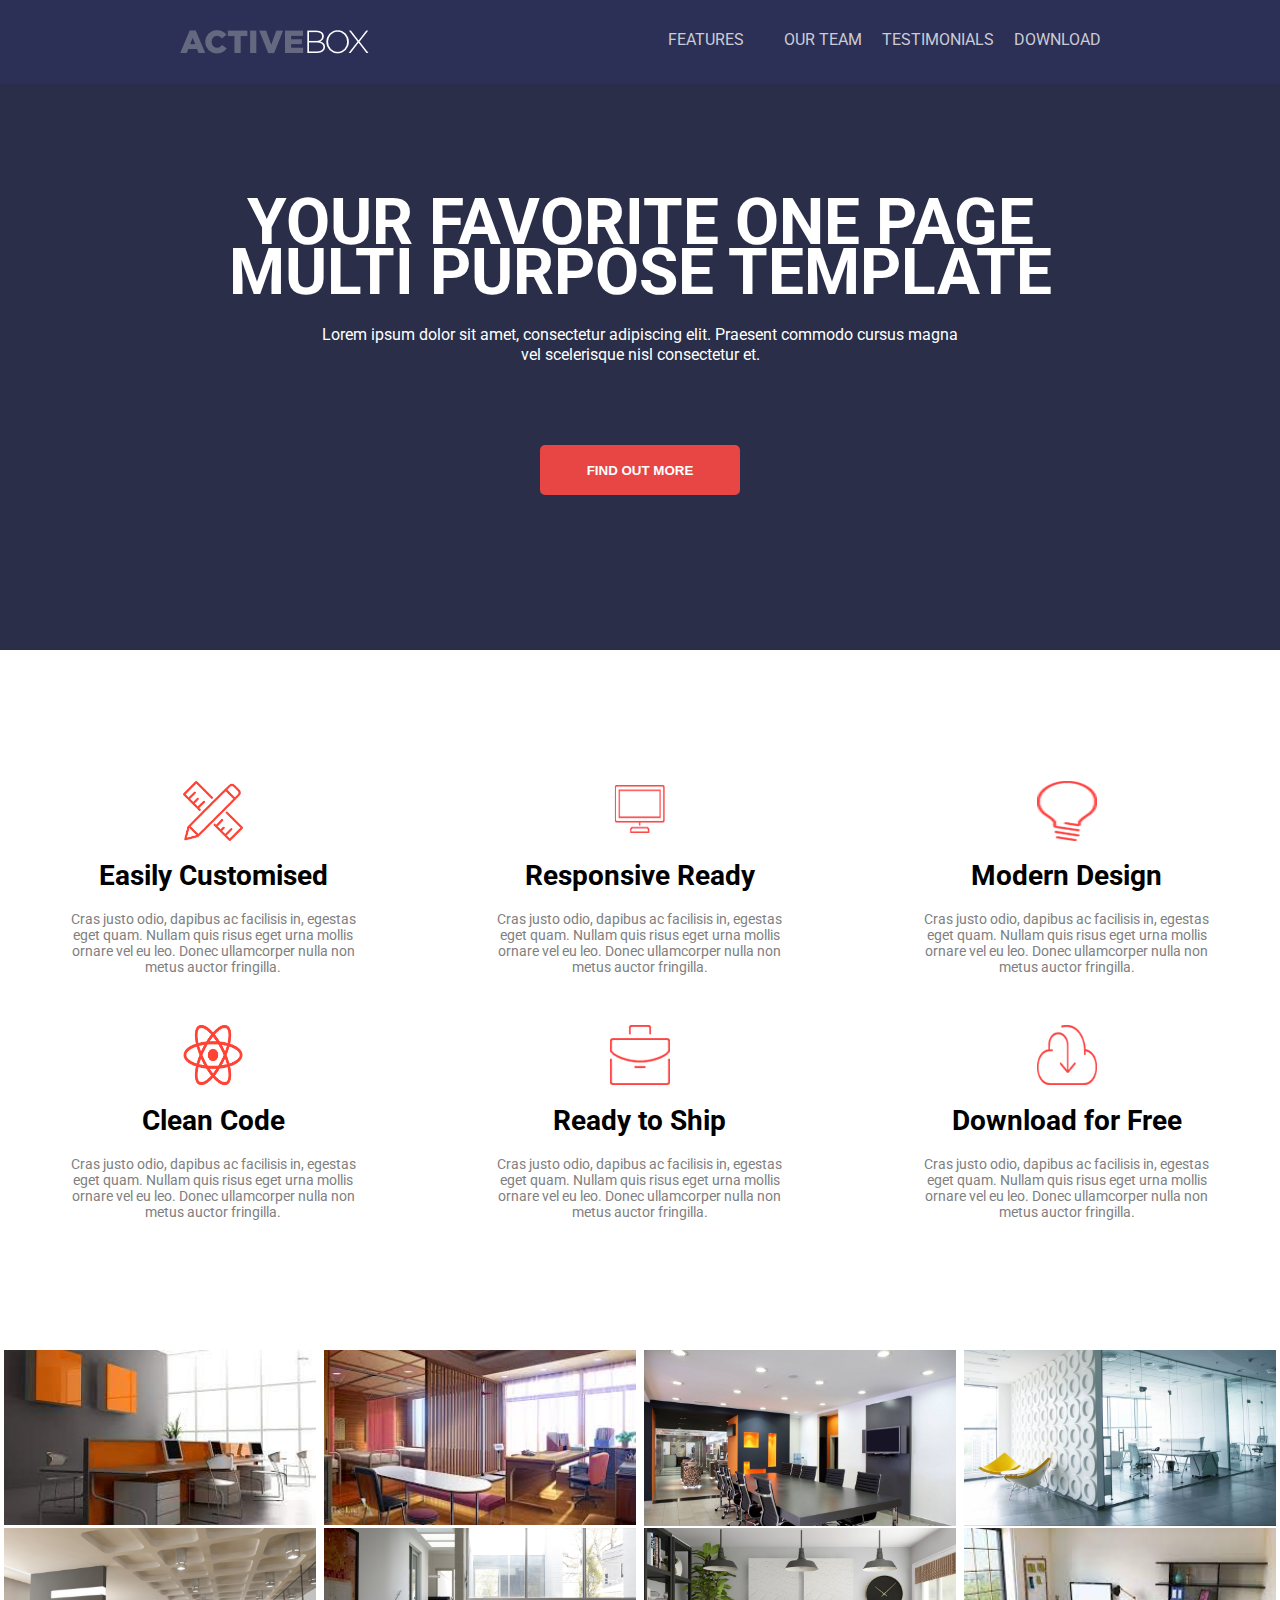
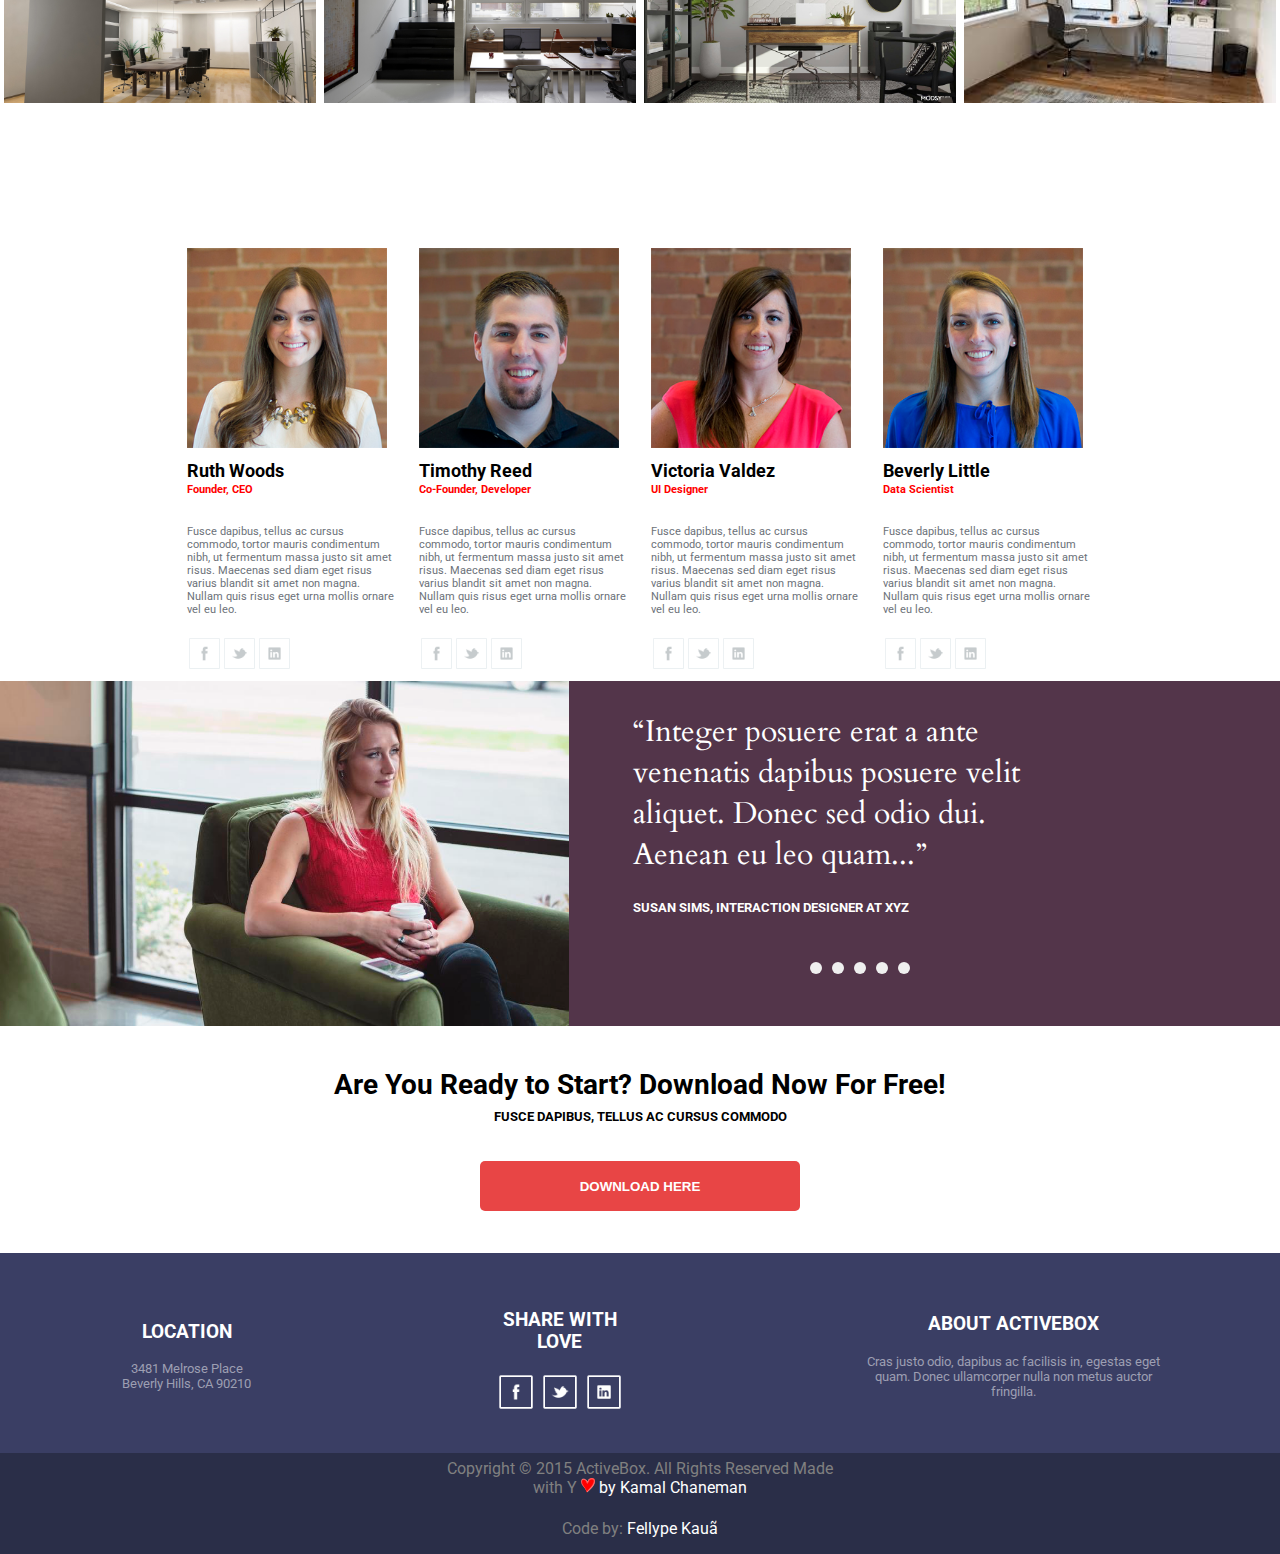
<file: index.html>
<!DOCTYPE html>
<html lang="en">

<head>
    <meta charset="UTF-8">
    <meta http-equiv="X-UA-Compatible" content="IE=edge">
    <meta name="viewport" content="width=device-width, initial-scale=1.0">
    <link href="https://fonts.googleapis.com/css2?family=Courier+Prime&family=Roboto:wght@900&display=swap">
    <link href="https://fonts.googleapis.com/css2?family=Cardo:ital@1&display=swap" rel="stylesheet">
    <title>Document</title>
    <link rel="stylesheet" href="./css/style.css">
</head>

<body>
    <section class="cabecalho">
        <img src="./images/ActiveBox.png" alt="ActiveBox" class="image-activebox-header">
        <div class="links-header">
            <a href="" class="link-header">FEATURES</a>
            <a href="WORKS" class="link-header"></a>
            <a href="" class="link-header">OUR TEAM</a>
            <a href="" class="link-header">TESTIMONIALS</a>
            <a href="" class="link-header">DOWNLOAD</a>
        </div>
    </section>

    <section class="text-content-1">
        <h1>YOUR FAVORITE ONE PAGE <br>
            MULTI PURPOSE TEMPLATE</h1>
        <span class="lorem-1">Lorem ipsum dolor sit amet, consectetur adipiscing elit. Praesent commodo cursus magna
            <br>
            vel scelerisque nisl consectetur et.</span>

        <div class="button-find-out">
            <button class="button-1">FIND OUT MORE</button>
        </div>
    </section>

    <section class="text-content-2">
        <div class="content-2-all">
            <div class="content-2">
                <img src="./images/2 page/easily-customised.png" alt="Pencil">
                <h1>Easily Customised</h1>
                <span>Cras justo odio, dapibus ac facilisis in, egestas eget quam. Nullam quis risus eget urna mollis
                    ornare vel eu leo. Donec ullamcorper nulla non metus auctor fringilla.</span>
            </div>

            <div class="content-2">
                <img src="./images/2 page/Responsive-ready.png" alt="Monitor">
                <h1>Responsive Ready</h1>
                <span>Cras justo odio, dapibus ac facilisis in, egestas eget quam. Nullam quis risus eget urna mollis
                    ornare vel eu leo. Donec ullamcorper nulla non metus auctor fringilla.</span>
            </div>

            <div class="content-2">
                <img src="./images/2 page/Modern Design.png" alt="Lamp">
                <h1>Modern Design</h1>
                <span>Cras justo odio, dapibus ac facilisis in, egestas eget quam. Nullam quis risus eget urna mollis
                    ornare vel eu leo. Donec ullamcorper nulla non metus auctor fringilla.</span>
            </div>

            <div class="content-2-line">
                <img src="./images/2 page/clean-code.png" alt="React Logo">
                <h1> Clean Code</h1>
                <span>Cras justo odio, dapibus ac facilisis in, egestas eget quam. Nullam quis risus eget urna mollis
                    ornare vel eu leo. Donec ullamcorper nulla non metus auctor fringilla.</span>
            </div>

            <div class="content-2-line">
                <img src="./images/2 page/ready-to-ship.png" alt="Bag">
                <h1>Ready to Ship</h1>
                <span>Cras justo odio, dapibus ac facilisis in, egestas eget quam. Nullam quis risus eget urna mollis
                    ornare vel eu leo. Donec ullamcorper nulla non metus auctor fringilla.</span>
            </div>

            <div class="content-2-line">
                <img src="./images/2 page/download-for-free.png" alt="Cloud Download" class="cloud-1">
                <h1>Download for Free</h1>
                <span>Cras justo odio, dapibus ac facilisis in, egestas eget quam. Nullam quis risus eget urna mollis
                    ornare vel eu leo. Donec ullamcorper nulla non metus auctor fringilla.</span>
            </div>
    </section>

    <section class="text-content-3">
        <div class="images-content">
            <img src="./images/section-2/images-1.jpg" alt="" class="images">
            <img src="./images/section-2/images-2.jpg" alt="" class="images">
            <img src="./images/section-2/images-3.jpg" alt="" class="images">
            <img src="./images/section-2/images-4.jpg" alt="" class="images">
        </div>
        <div class="images-content-2">
            <img src="./images/section-2/images-5.jpg" alt="" class="images">
            <img src="./images/section-2/images-6.jpg" alt="" class="images">
            <img src="./images/section-2/images-7.jpg" alt="" class="images">
            <img src="./images/section-2/images-8.jpg" alt="" class="images">
        </div>
    </section>

    <section class="content-4-people">
        <div class="content-people-gap">
            <div class="people-content">
                <div class="people-content-image-text">
                    <img src="./images/peoples/ruth-woods.png" alt="Ruth Woods">
                    <h1>Ruth Woods</h1>
                    <h2>Founder, CEO</h2>
                </div>
                <span>Fusce dapibus, tellus ac cursus commodo, tortor mauris condimentum nibh, ut fermentum massa justo
                    sit
                    amet risus. Maecenas sed diam eget risus varius blandit sit amet non magna. Nullam quis risus eget
                    urna
                    mollis ornare vel eu leo.</span>
                <div class="social-media-icons">
                    <a href="https:www.facebook.com.br"><img src="./images/social-media/facebook.png" alt=""
                            class="social-media-ico"></a>
                    <a href="hhtps:www.twitter.com.br"><img src="./images/social-media/twitter.png" alt=""
                            class="social-media-ico"></a>
                    <a href="https:www.linkedin.com.br"><img src="./images/social-media/LinkedIn.png" alt=""
                            class="social-media-ico"></a>
                </div>
            </div>

            <div class="people-content">
                <div class="people-content-image-text">
                    <img src="./images/peoples/timothy-reed.png" alt="">
                    <h1>Timothy Reed</h1>
                    <h2>Co-Founder, Developer</h2>
                </div>
                <span>Fusce dapibus, tellus ac cursus commodo, tortor mauris condimentum nibh, ut fermentum massa justo
                    sit
                    amet risus. Maecenas sed diam eget risus varius blandit sit amet non magna. Nullam quis risus eget
                    urna
                    mollis ornare vel eu leo.</span>
                <div class="social-media-icons">
                    <a href="https:www.facebook.com.br"><img src="./images/social-media/facebook.png" alt=""
                            class="social-media-ico"></a>
                    <a href="hhtps:www.twitter.com.br"><img src="./images/social-media/twitter.png" alt=""
                            class="social-media-ico"></a>
                    <a href="https:www.linkedin.com.br"><img src="./images/social-media/LinkedIn.png" alt=""
                            class="social-media-ico"></a>
                </div>
            </div>

            <div class="people-content">
                <div class="people-content-image-text">
                    <img src="./images/peoples/victoria-valdez.png" alt="">
                    <h1>Victoria Valdez</h1>
                    <h2>UI Designer</h2>
                </div>
                <span>Fusce dapibus, tellus ac cursus commodo, tortor mauris condimentum nibh, ut fermentum massa
                    justo sit
                    amet risus. Maecenas sed diam eget risus varius blandit sit amet non magna. Nullam quis risus
                    eget urna
                    mollis ornare vel eu leo.</span>
                <div class="social-media-icons">
                    <a href="https:www.facebook.com.br"><img src="./images/social-media/facebook.png" alt=""
                            class="social-media-ico"></a>
                    <a href="hhtps:www.twitter.com.br"><img src="./images/social-media/twitter.png" alt=""
                            class="social-media-ico"></a>
                    <a href="https:www.linkedin.com.br"><img src="./images/social-media/LinkedIn.png" alt=""
                            class="social-media-ico"></a>
                </div>
            </div>

            <div class="people-content">
                <div class="people-content-image-text">
                    <img src="./images/peoples/beverly-little.png" alt="">
                    <h1>Beverly Little</h1>
                    <h2>Data Scientist</h2>
                </div>
                <span>Fusce dapibus, tellus ac cursus commodo, tortor mauris condimentum nibh, ut fermentum massa
                    justo sit
                    amet risus. Maecenas sed diam eget risus varius blandit sit amet non magna. Nullam quis risus
                    eget urna
                    mollis ornare vel eu leo.</span>
                <div class="social-media-icons">
                    <a href="https:www.facebook.com.br"><img src="./images/social-media/facebook.png" alt=""
                            class="social-media-ico"></a>
                    <a href="hhtps:www.twitter.com.br"><img src="./images/social-media/twitter.png" alt=""
                            class="social-media-ico"></a>
                    <a href="https:www.linkedin.com.br"><img src="./images/social-media/LinkedIn.png" alt=""
                            class="social-media-ico"></a>
                </div>
            </div>
        </div>
    </section>

    <section class="photo-grid-content">
        <div class="photo-grid">
            <img src="./images/photo-grid/photo-grid1.png" alt="" class="photo-grid">
        </div>
        <div class="text-grid-content">
            <h3>“Integer posuere erat a ante venenatis dapibus posuere velit aliquet. Donec sed odio dui. Aenean eu leo quam...”</h3>
            <h4>SUSAN SIMS, INTERACTION DESIGNER AT XYZ</h4>

            <div class="buttons-grid">
                <button class="button-grid"> </button>
                <button class="button-grid"> </button>
                <button class="button-grid"> </button>
                <button class="button-grid"> </button>
                <button class="button-grid"> </button>
            </div>
        </div>
    </section>

    <section class="download-now">
        <h2>Are You Ready to Start? Download Now For Free!</h2>
        <h4>FUSCE DAPIBUS, TELLUS AC CURSUS COMMODO</h4>

        <button class="download-here-button">
            DOWNLOAD HERE
        </button>
    </section>

    <section class="sub-footer">
        <div class="location">
            <h3>LOCATION</h3>
            <p>3481 Melrose Place
                Beverly Hills, CA 90210</p>
        </div>

        <div class="share-with-love">
            <h3>SHARE WITH LOVE</h3>
            <a href="https//:www.facebook.com.br"><img src="./images/social-media/facebook-1.png" alt=""></a>
            <a href="https//:www.twitter.com.br"><img src="./images/social-media/twitter-1.png" alt=""></a>
            <a href="https//:www.linkedin.com.br"><img src="./images/social-media/LinkedIn-1.png" alt=""></a>
        </div>

        <div class="about-activebox">
            <h3>ABOUT ACTIVEBOX</h3>
            <p>Cras justo odio, dapibus ac facilisis in, egestas eget quam. Donec ullamcorper nulla non metus auctor fringilla.</p>
        </div>
    </section>

    <footer class="footer">
        <div class="footer-all">
        <p>Copyright © 2015 ActiveBox. All Rights Reserved
            Made with Y <img src="./images/heart.png" alt="Heart"><span class="by"> by Kamal Chaneman</span></p>
        </div>

        <div class="fellype">
            <p>Code by: <span class="by">Fellype Kauã</span></p>
        </div>
        </footer>
</body>

</html>
</file>
<file: css/style.css>
@import url('https://fonts.googleapis.com/css2?family=Courier+Prime&family=Roboto:wght@900&display=swap');
@import url('https://fonts.googleapis.com/css2?family=Cardo:ital@1&display=swap');

body{
    background-color: #2a2e48;
    color: black;
    width: 100%;
    height: 100%;
    font-family: 'Roboto', sans-serif;
    margin: 0;
    padding: 0;
}

.cabecalho{
    color: #cbccd3;
    display: flex;
    flex-direction: row;
    justify-content: space-around;
    background-color: rgba(45, 48, 100, 0.5);
    box-sizing: border-box;
    padding: 30px;
    width: 100%;
    position: absolute;
    box-sizing: border-box;
}

.links-header{
    display: flex;
    flex-direction: row;
    justify-content: space-around;
    gap: 20px;
}

.link-header{
    color: #cbccd3;
    gap: 20px;
    text-decoration: none;
}

.link-header:hover{
    color: #a8adb8;
    box-sizing: border-box;
    border-bottom: solid 1px white;
}

.text-content-1{
    font-size: 32px;

    height: 650px;
    display: flex;
    flex-direction: column;
    justify-content: center;
    
    
    text-align: center;
    line-height: 50px;


    color: white;
}

.lorem-1{
    margin-top: -15px;
    font-size: 16px;
    line-height: 20px;
}

.button-find-out{
    display: flex;
    justify-content: center;
    margin-top: 80px;
}

.button-1{
    width: 200px;
    height: 50px;

    display: flex;
    align-items: center;
    justify-content: center;

    background-color: #e84545;
    color: white;

    border: none;
    border-radius: 5px;

    font-weight: 700;
}

.button-1:hover{
    background-color: #fa6060;
}



.text-content-2{
    height: 700px;
    background-color: white;

    display: flex;
    flex-direction: row;
    flex-wrap: wrap;
    justify-content: space-around;

    align-content: center;
    gap: 40px;
}



.content-2-all{
    display: flex;
    flex-direction: row;
    flex-wrap: wrap;
    justify-content: space-around;
    align-content:space-around;
    
}



.content-2{
    width: 302px;
    display: flex;
    flex-direction: column;
    align-items: center;
    text-align: center;
    justify-content: space-around;

    margin-left: 30px;
    margin-right: 30px;
    
    font-size: 14px;

    color: gray;

    margin-bottom: 50px;
}

.content-2 h1{
    font-weight: 700;
    color: black;
}

.content-2 img{
    width: 60px;
    height: 60px;
}


.content-2-line{
    width: 302px;
    display: flex;
    flex-direction: column;
    align-items: center;
    text-align: center;
    justify-content: space-around;

    margin-left: 30px;
    margin-right: 30px;
    
    font-size: 14px;

    color: gray;

}

.content-2-line h1{
    font-weight: 700;
    color: black;
}

.content-2-line img{
    width: 60px;
    height: 60px;
}



.text-content-3{
    background-color: white;
}

.images-content{
    display: flex;
    justify-content: space-around;
    align-content: center;
    align-items: center;
    flex-wrap: wrap;
}

.images-content-2{
    display: flex;
    justify-content: space-around;
    align-content: center;
    align-items: center;
    flex-wrap: wrap;
    margin-top: 2px;
}

.images{
    width: 312px;
}


.content-4-people{
    height: 600px;
    display: flex;
    justify-content: space-around;
    align-content: space-around;
    align-items: center;

    background-color: white;
}

.people-content{
    height: 310px;
    max-width: 210px;
    
    color: #6c7279;
    font-size: 11.2px;

    display: flex;
    flex-direction: column;
    align-items: left;
    text-align: left;
    justify-content: space-around;
}

.content-people-gap{
    display: flex;
    gap: 22px;
}

.people-content span{
    margin-top: 20px;
}

.people-content-image-text{
    display: flex;
    flex-direction: column;
}

.people-content-image-text img{
    max-width: 200px;
}

.people-content h1{
    color: black;
    font-size: 18px;
    text-align: left;
}

.people-content h2{
    color: red;
    font-size: 11.2px;
    text-align: left;
    margin-top: -10px;
}

.social-media-icons{
    display: flex;


    margin-top: 20px;
}

.social-media-ico{
    width: 35px;
}

.photo-grid-content{
    height: 300px;
    display: flex;
    align-items: center;
    box-sizing: border-box;
    justify-content: space-around;
    align-content: center;
    flex-direction: row;
}

.photo-grid{
    max-width: 100%;
    width: 100%;
    height: 345px;
}

.text-grid-content{
    background-color: #53354a;
    color: white;
    width: 100%;
    min-height: 115%;
    padding-left: 5%;
    padding-right: 15%;
    box-sizing: border-box;
    display: flex;
    flex-direction: column;
    align-items: left;
}

.text-grid-content h3{
    font-size: 30px;
    font-family: 'Cardo', serif;
    font-weight: 500;
    text-align: left;
}

.text-grid-content h4{
    font-size: 13px;
    margin-top: -5px;
}

.buttons-grid{
    display: flex;
    justify-content: center;
    gap: 10px;
    margin-top: 30px;
}

.button-grid{
    width: 12px;
    height: 12px;
    border-radius: 50%;
    border: none;
}

.button-grid:focus{
    background-color: rgb(168, 164, 164);
}

.download-now{
    height: 250px;
    background-color: white;

    display: flex;
    flex-direction: column;
    justify-content: center;
    align-items: center;
}

.download-now h2{
    font-size: 28px;
}

.download-now h4{
    margin-top: -15px;
    font-size: 13px;
}

.download-here-button{
    width: 25%;
    height: 20%;
    background-color: #e84545;
    color: white;
    font-weight: 800;
    border: none;
    border-radius: 5px;
    margin-top: 20px;
}

.download-here-button:hover{
    background-color: #fa6060;
}

.sub-footer{
    background-color: #3a3e64;

    display: flex;
    align-items: center;
    justify-content: space-around;
    text-align: center;
    color: white;

    margin: 0;

    height: 200px;
}

.sub-footer p{
    font-size: 13px;
    color: #9d9fb2;
}

.location{
    max-width: 150px;
}

.share-with-love{
    max-width: 150px;
}

.share-with-love img{
    width: 40px;
}

.about-activebox{
    max-width: 310px;
}
.footer{
    display: flex;
    flex-direction: column;
    align-items: center;
    text-align: center;
    justify-content: center;
    color: #808080;
}

.footer-all{
    height: 50px;
    
    display: flex;
    justify-content: center;
    align-items: center;
    text-align: center;
    color: #808080;
}

.footer p{
    max-width: 400px;
}

.footer img{
    max-width: 15px;
}

.by{
    color: white;
}
</file>
